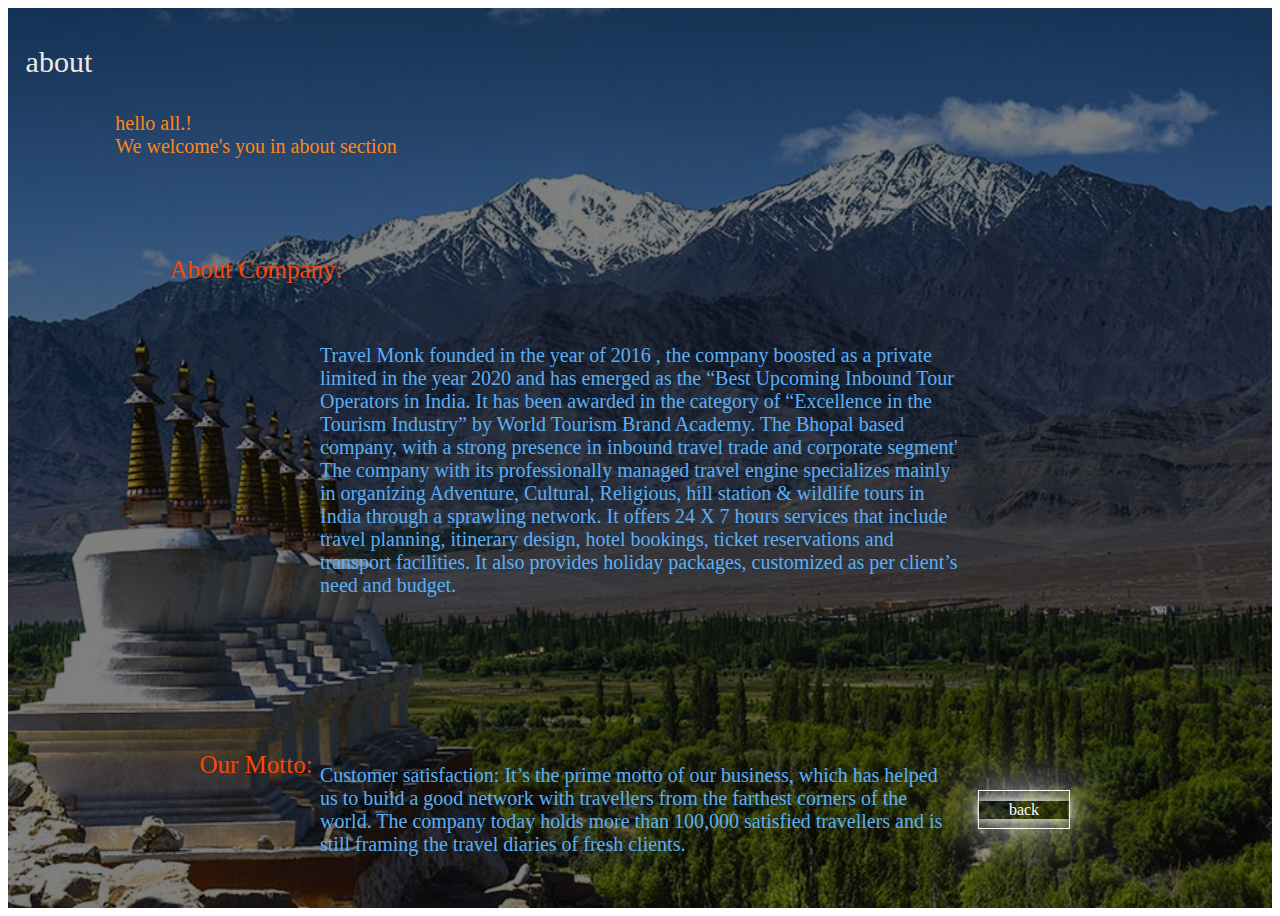
<file: about.html>
<html>
    <body>
        <header>
        <link rel="stylesheet" type="text/css" href="about.css">
        <div class ="abo">
            about
        </div>
            <div class ="abo1">
            <p>
                hello all.!<br>
                We welcome's you in about section
            </p>
        </div>
        </div>
    </header>
    <div class="button">
        <a href="index.html" class = "btn">back</a>
    </div>
    <div class="sss"><p2>About Company:</p2>
        <p>Travel Monk founded in the year of 2016 , 
        the company boosted as a private limited in the year 2020 and has emerged as the “Best
         Upcoming Inbound Tour Operators in India.
        It has been awarded in the category of “Excellence in the Tourism Industry” by World 
        Tourism Brand Academy.
        The Bhopal based company, with a strong presence in inbound travel trade and corporate segment'
         The company with its professionally managed travel engine specializes mainly in organizing Adventure,
          Cultural, Religious, hill station & wildlife tours in India through a sprawling network. 
          It offers 24 X 7 hours services that include travel planning, itinerary design, hotel bookings, 
          ticket reservations and transport facilities.
         It also provides holiday packages, customized as per client’s need and budget.</p>
       <p3>Our Motto:</p3>
   <p1> Customer satisfaction: It’s the prime motto of our business, which has helped us to build
     a good network with travellers from the farthest corners of the world. The company today
      holds more than 100,000 satisfied travellers and is still framing the travel diaries of
      fresh clients.</p1>
      </div>
    </body>
</html>
</file>
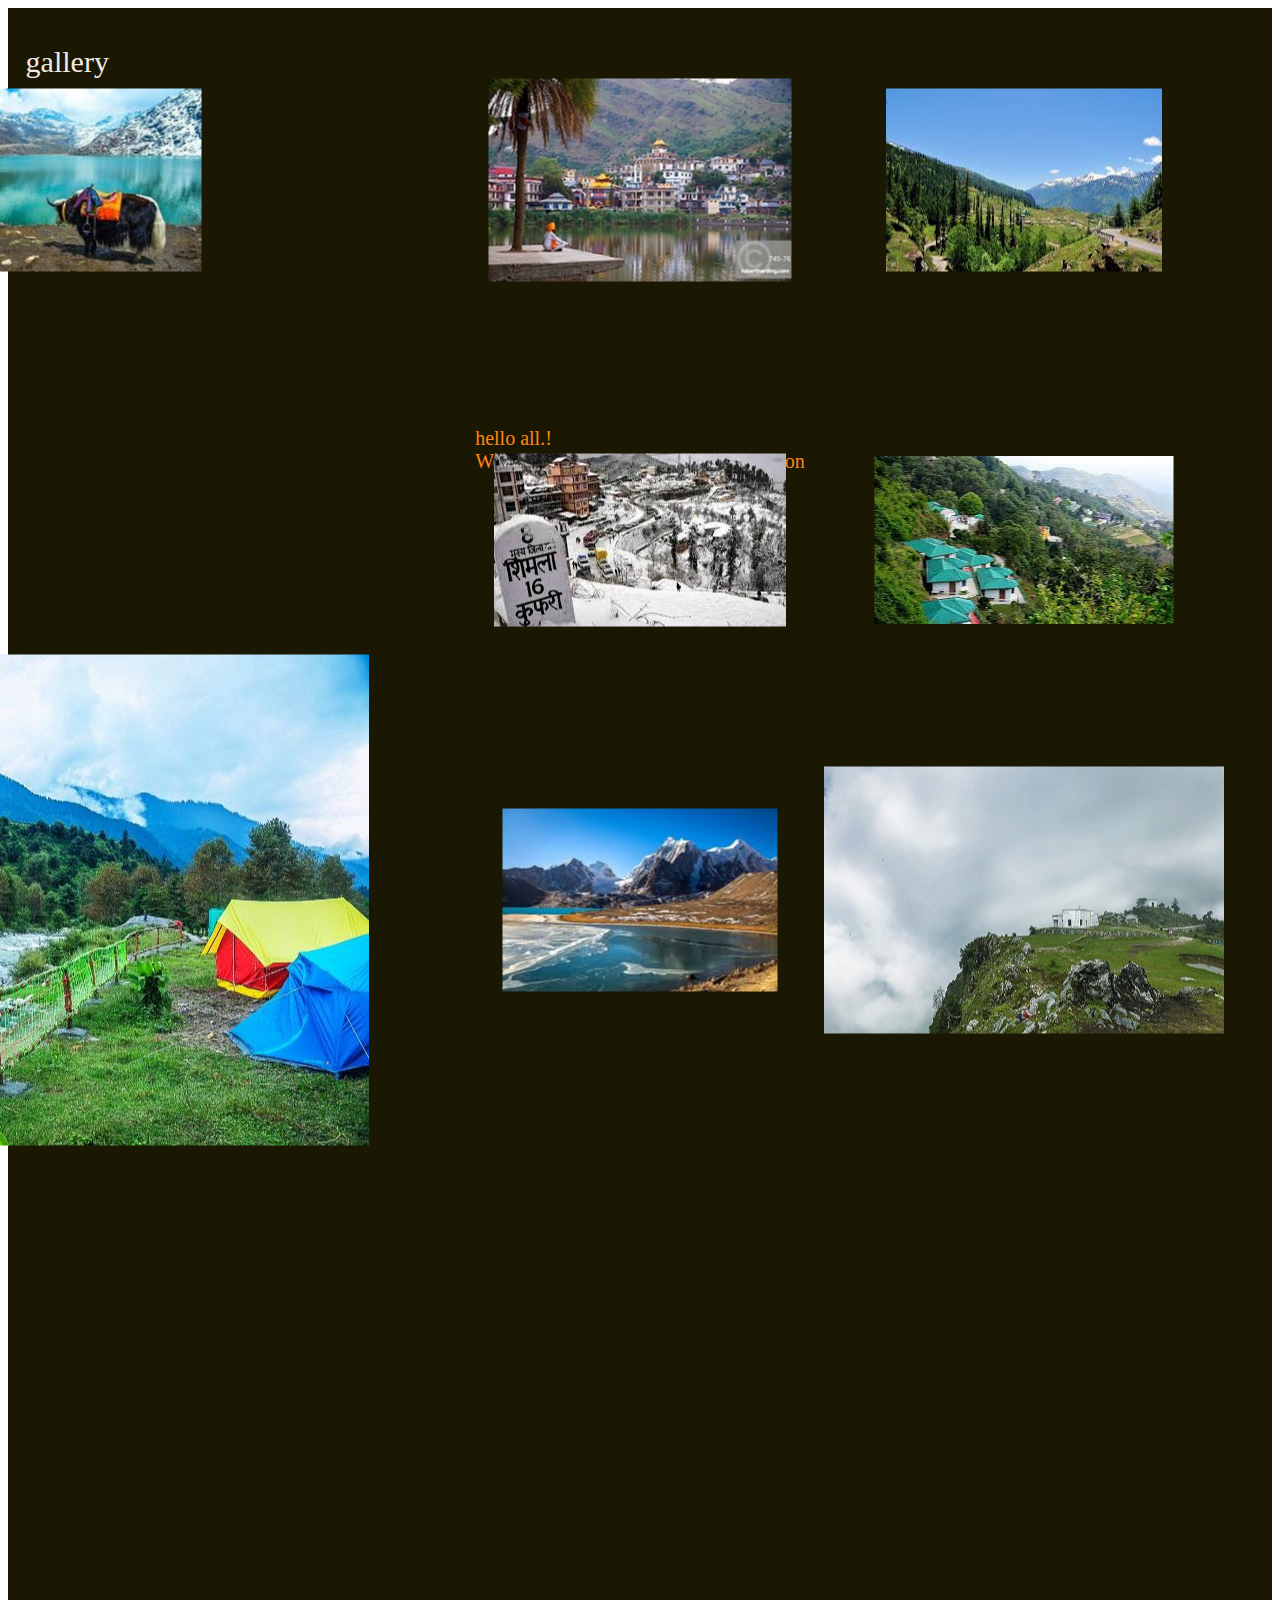
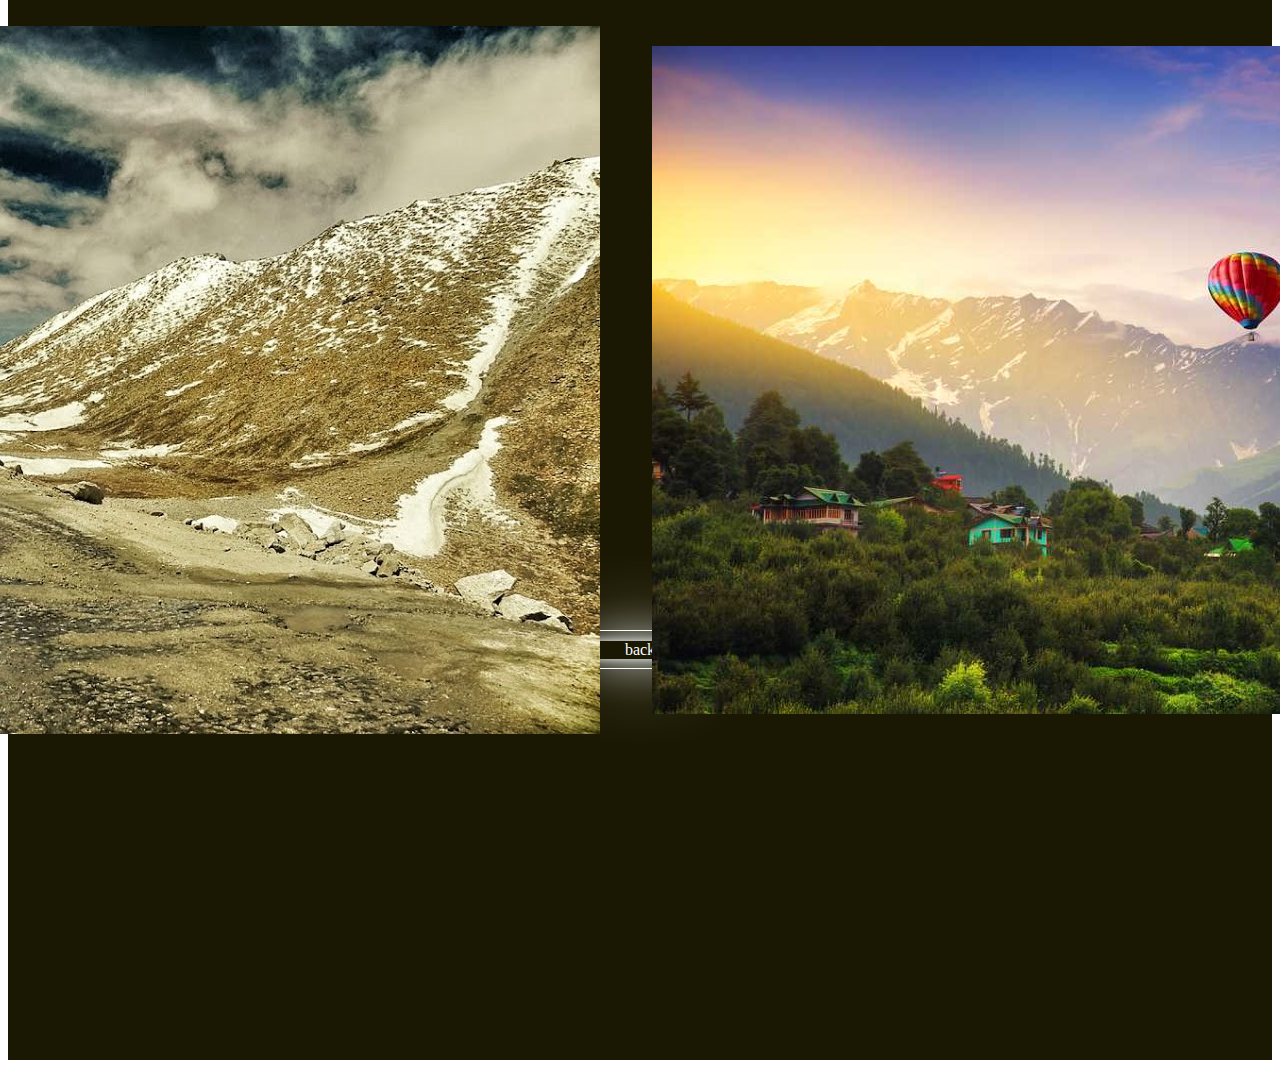
<file: gallery.html>
<html>
    <body>
        <header>
        <link rel="stylesheet" type="text/css" href="gallery.css">
        <div class ="gall">
           gallery
            </div>
            <div class ="gall1">
                hello all.!<br>
                We wellcome's you in our gallery section
                </div>
            

        </div>
        <div class="button">
            <a href="index.html" class = "btn">back</a>
            
        </div>
        <div class="col1">
            <img src="s1.jpg"> 
            </div>
            <div class="col2">
                <img src="s2.jpg">     
             </div>
                <div class="col3">
                    <img src="u1.jpg">   
                 </div>
                    <div class="col4">
                    <img src="u2.jpg"> 
            </div>
            <div class="col5">
                <img src="h1.jpg">     
             </div>
                <div class="col6">
                    <img src="h2.jpg">   
                 </div>
                    <div class="col7">
                    <img src="u3.jpg"> 
            </div>
            <div class="col8">
                <img src="manali2.jpeg">     
             </div>
                <div class="col9">
                    <img src="Ladakh.jpg">   
                 </div>
                    <div class="col10">
                        <img src="MANALI.jpg">   
                    </div> 
        </header>
    </body>
</html>
</file>
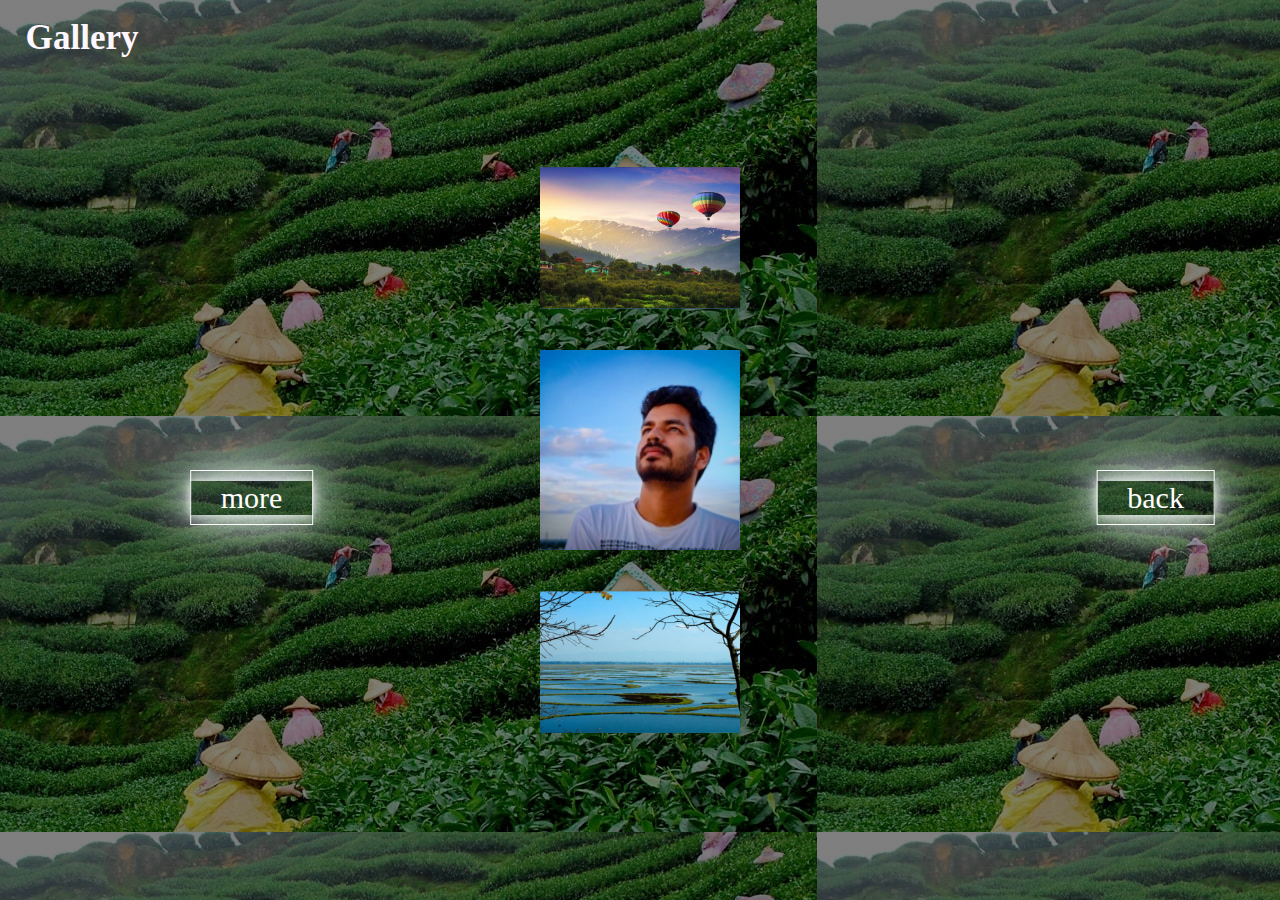
<file: gn1.html>
<!DOCTYPE html>
<html>
    <head>
        <title>Treval Monk</title>
        <link rel="stylesheet" type="text/css" href="gn1.css">
    </head>
    <body>
        <div class="box">
            
            <span style="--i:1;"><img src="MANALI.jpg"></span>
            <span style="--i:2;"><img src="manali2.jpeg"></span>
            <span style="--i:3;"><img src="The-Manali-Gompa.jpg"></span>
            <span style="--i:4;"><img src="114.jpg"></span>
            <span style="--i:5;"><img src="a1.jpg"></span>
            <span style="--i:6;"><img src="s1.jpg"></span>
            <span style="--i:7;"><img src="117.jpg"></span>
            <span style="--i:8;"><img src="sou.jpg"></span>
           
        </div>
        </div>
        <div class="gal">
            <h3>Gallery</h3>
            <div class="button">
                <a href="index.html" class = "btn">back</a>
            </div>
            <div class="button2">
                <a href="gallery.html" class = "btn">more</a>
            </div>
        </div>
       
    </body>
</html>
</file>
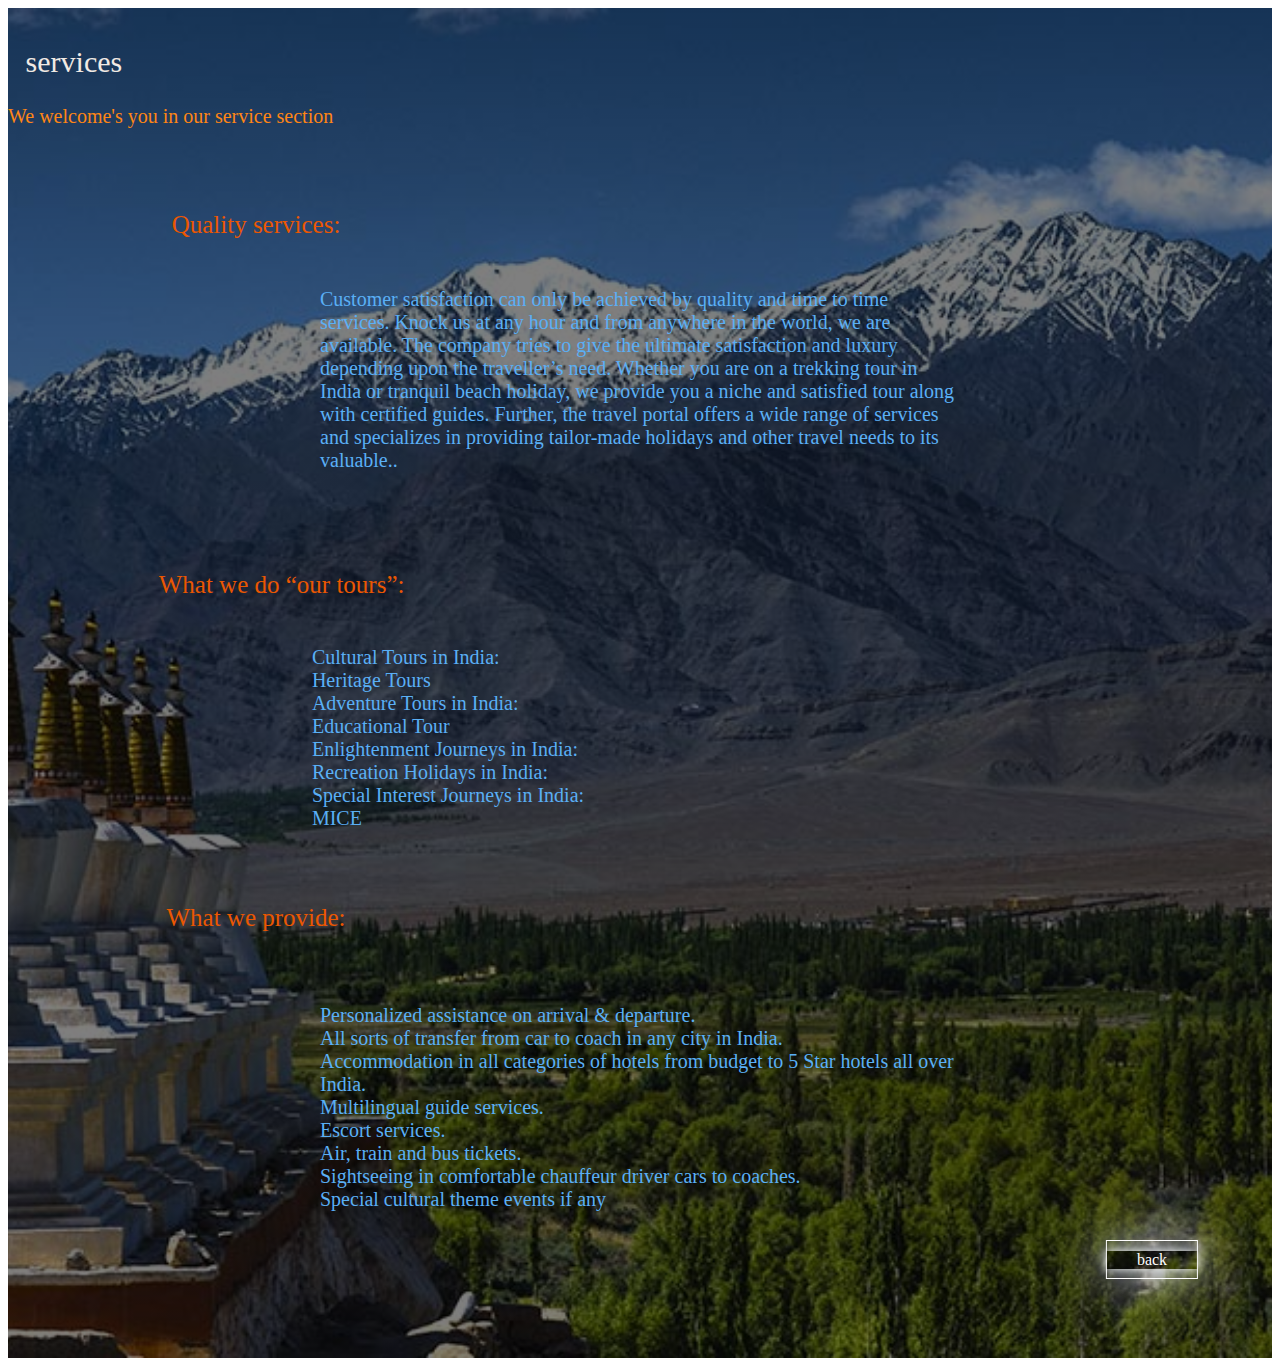
<file: services.html>
<html>
    <body>
        <header>
        <link rel="stylesheet" type="text/css" href="services.css">
        <div class ="ser">
            services
        </div>
            <div class ="ser1">
            <p>
                We welcome's you in our service section  </p>
        </div>
        </div>
    </header>
    <div class="button">
        <a href="index.html" class = "btn">back</a>
    </div>
    <div class="sss"><p1>Quality services:</p1>
        <p>Customer satisfaction can only be achieved by quality and time to time services. Knock us at any
             hour and from anywhere in the world, we are available. The company tries to give the ultimate
              satisfaction and luxury depending upon the traveller’s need. Whether you are on a trekking
            tour in India or tranquil beach holiday, we provide you a niche and satisfied tour along with 
            certified guides. Further, the travel portal offers a wide range of services and 
            specializes in providing tailor-made holidays and other travel needs to its valuable..</p>
            <p2>What we do “our tours”:</p2>
            <p3>Cultural Tours in India:<br>
                Heritage Tours<br>
                Adventure Tours in India:<br>
                Educational Tour<br>
                Enlightenment Journeys in India:<br>
                Recreation Holidays in India:<br>
                Special Interest Journeys in India:<br>
                MICE</p3>
                <p4>What we provide:</p4>
            <p5>
                    Personalized assistance on arrival & departure.<br>
                    All sorts of transfer from car to coach in any city in India.<br>
                    Accommodation in all categories of hotels from budget to 5 Star hotels all over India.<br>
                    Multilingual guide services.<br>
                    Escort services.<br>
                    Air, train and bus tickets.<br>
                    Sightseeing in comfortable chauffeur driver cars to coaches.<br>
                    Special cultural theme events if any</p5>
    </div>
    </body>
</html>
</file>
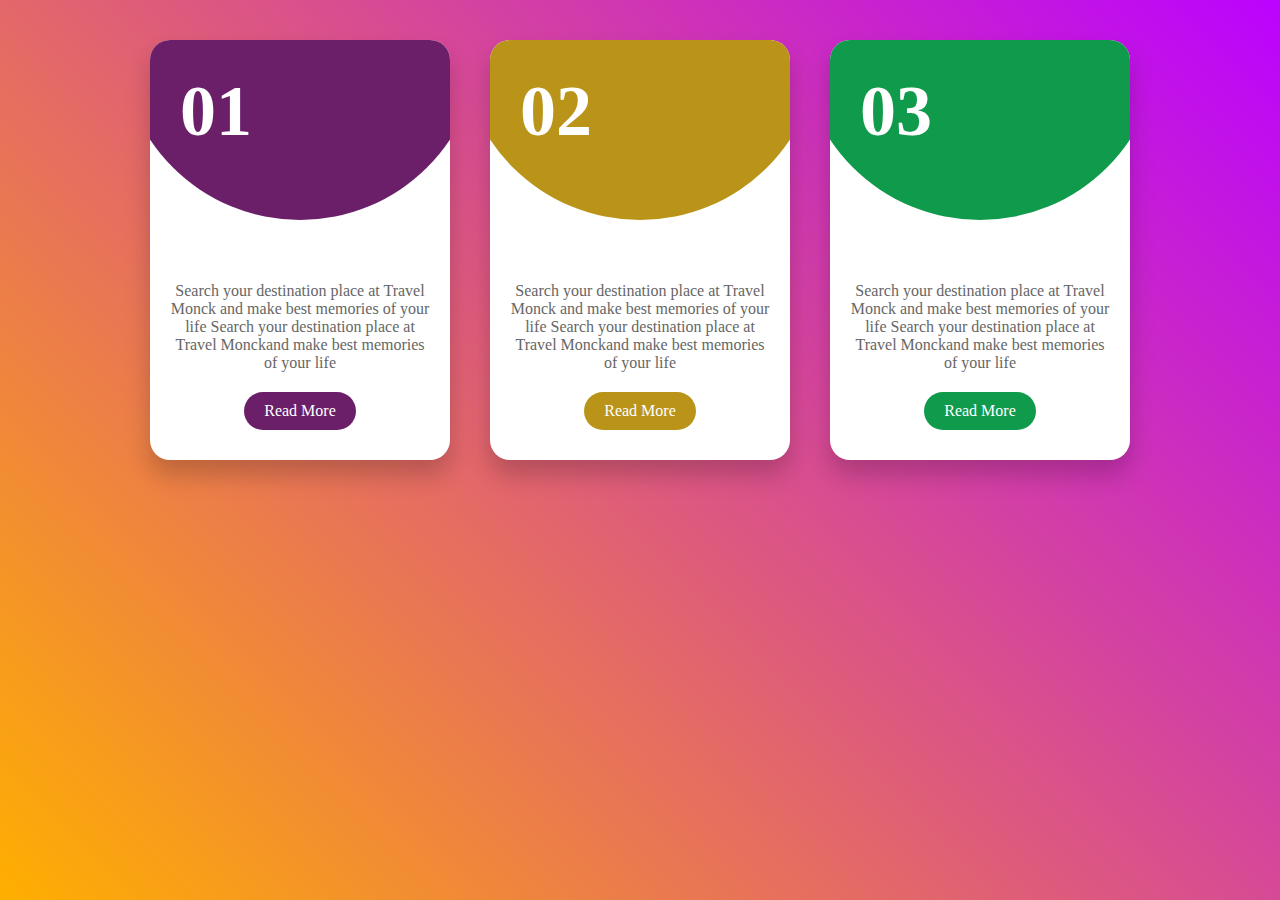
<file: try.html>
<!doctype html>
<html lang="en">
    <head>
        <meta charset="UTF-8">
        <meta name="viewport" content="width=device-width,initial-scale=1.0">
    <title>Travel Monk</title>
    <link rel= "stylesheet" type="text/css" href="try.css">
    

    </head>
    <body>
        <div class="container1">
            <div class="card">
                <div class="circle">
                    <h2>01</h2>
                </div>
                <div class="content1">
                    
                    <p>Search your destination place at Travel Monck and make best memories 
                        of your life Search your destination place at Travel Monckand make 
                        best memories of your life</p>
                        <a href="#">Read More</a>
                </div>
            </div>
            <div class="card">
                <div class="circle">
                    <h2>02</h2>
                </div>
                <div class="content1">
                    
                    <p>Search your destination place at Travel Monck and make best memories 
                        of your life Search your destination place at Travel Monckand make 
                        best memories of your life</p>
                        <a href="#">Read More</a>
                </div>
            </div>
            <div class="card">
                <div class="circle">
                    <h2>03</h2>
                </div>
                <div class="content1">
                    
                    <p>Search your destination place at Travel Monck and make best memories 
                        of your life Search your destination place at Travel Monckand make 
                        best memories of your life</p>
                        <a href="#">Read More</a>
                </div>
            </div>
        </div>
            
    </body>
</html>
</file>
<file: about.css>
header{
   
    background-image:linear-gradient(rgba(0,0,0,0.5),rgba(0,0,0,0.5)), url(The-Manali-Gompa.jpg);
    height:100vh;
    background-size: cover;
    background-position: center;
   
}
.abo {
    position: absolute;
    top : 5%;
    left:2%;
    background-color: rgba(5, 2, 5, 0.897)158, 115);
    background-position: inherit;
    color: rgb(241, 234, 228);
    font-size:30px;  
    font-family: 'Times New Roman', Times, serif;
}
.abo1{
    position: absolute ;
    top: 15%;
    left:20%;
    transform:translate(-50%,-50%);
    outline-color: rgb(141, 20, 255);
    backface-visibility: initial;
    align-content: center;
    background-origin: padding-box;
    contain: style;
    color: rgb(255, 134, 20);
    font-size:20px;  
  }
  .button{
    position:absolute;
    top :90%;
    left: 80%;
    transform:translate(-50%,-50%);
    box-shadow:0 0 10px #f6fafd,0 0 40px #f6fafd, 0 0 80px #f6fafd;
}
.btn{
    border:1px solid #fff;
    padding:10px 30px;
    color:#fff;
    text-decoration:none ;
    transition:0.6s ease;
}
.btn:hover{
    background-color:#fff;
    color: #000;
}
.sss p{
    position: absolute ;
    top: 50%;
    left:50%;
    transform:translate(-50%,-50%);
    color: rgb(90, 175, 245);
    font-size:20px;  
}
     .sss p1{
        position: absolute;
        top: 90%;
        left:50%;
        transform:translate(-50%,-50%);
        color: rgb(90, 175, 245);
        font-size:20px; 
    }
    .sss p2{
        position: absolute ;
        top: 30%;
        left:20%;
        transform:translate(-50%,-50%);
        color: orangered;
        font-size:25px;  
    }
    .sss p3{
        position: absolute ;
        top: 85%;
        left:20%;
        transform:translate(-50%,-50%);
        color: orangered;
        font-size:25px;  
    }
</file>
<file: gallery.css>
header{
   background-color: rgb(26, 23, 2);
   
    height: 300%;
    background-size: cover;
    background-position: center;
    
}
    .ser,.gall {
        position: absolute;
        top : 5%;
        left:2%;
        background-color: rgba(5, 2, 5, 0.897)158, 115);
        background-position: inherit;
        color: rgb(241, 234, 228);
        font-size:30px;  
        font-family: 'Times New Roman', Times, serif;
    }
    .ser1,.gall1,.abo1{
        position: absolute ;
        top: 50%;
        left:50%;
        transform:translate(-50%,-50%);
        outline-color: rgb(141, 20, 255);
        backface-visibility: initial;
        align-content: center;
        background-origin: padding-box;
        contain: style;
        color: rgb(255, 134, 20);
        font-size:20px;  
      }
      .ser2{
       
          max-width: 200px;
          min-height: 100px;
          background-color: rgb(10, 10, 10);
          background-origin: padding-box;
      }
      .ser3{
          top: auto;
          float: left;
        max-width: 200px;
        min-height: 100px;
        background-color: azure;
       background-origin: padding-box;
       text-anchor: middle;

    }
    .button{
        position:absolute;
        top :250%;
        left: 50%;
        transform:translate(-50%,-50%);
        box-shadow:0 0 10px #f6fafd,0 0 40px #f6fafd, 0 0 80px #f6fafd;
    }
    .btn{
        border:1px solid #fff;
        padding:10px 30px;
        color:#fff;
        text-decoration:none ;
        transition:0.6s ease;
    }
    .btn:hover{
        background-color:#fff;
        color: #000;
    }
    .col1{
        position: absolute;
        top: 20%;
        left:5%;
        transform:translate(-50%,-50%); 
    }
    .col2{
        position: absolute;
        top: 100%;
        left:50%;
        transform:translate(-50%,-50%); 
    }
    .col3{
        position: absolute;
        top: 60%;
        left:80%;
        transform:translate(-50%,-50%); 
    }
    .col4{
        position: absolute;
        top: 20%;
        left:80%;
        transform:translate(-50%,-50%); 
    }
    .col5{
        position: absolute;
        top: 20%;
        left:50%;
        transform:translate(-50%,-50%); 
    }
    .col6{
        position: absolute;
        top: 60%;
        left:50%;
        transform:translate(-50%,-50%); 
    }
    .col7{
        position: absolute;
        top: 100%;
        left:80%;
        transform:translate(-50%,-50%); 
    }
    .col8{
        position: absolute;
        top: 100%;
        left:0%;
        transform:translate(-50%,-50%); 
    }
    .col9{
        position: absolute;
        top: 220%;
        left:10%;
        transform:translate(-50%,-50%); 
    }
    .col10{
        position: absolute;
        top: 220%;
        left:90%;
        transform:translate(-50%,-50%); 
    }
</file>
<file: gn1.css>
*
{
    margin: 0;
    padding: 0;
    box-sizing: border-box;
}
body{
    display: flex;
    justify-content: center;
    align-items: center;
    min-height: 100vh;
    background-image:linear-gradient(rgba(0,0,0,0.5),rgba(0,0,0,0.5)), url(115.jpg);

}
.box {
    position: relative;
    width: 200px;
    height: 200px;
    transform-style: preserve-3d;
    animation: animate 20s linear infinite;
}
@keyframes animate{
    0% {
        transform:perspective(1000px) rotateX(0deg) rotateY(35deg);

    }
    100% {
        transform:perspective(5000px) rotateX(360deg)  rotateY(35deg);

    }
}
.box span{
    position: absolute;
    top: 0;
    left: 0;
    width: 100%;
    height: 100%;
    transform-origin: center;
    transform-style: preserve-3d;
    transform: rotatex(calc(var(--i)*45deg)) translateZ(300px);
}
.box span img{
    position: absolute;
    top:0;
    left: 0;
    width: 100%;
    height: 100%;
    object-fit: cover;
}
.gal{
    position: absolute;
    top : 2%;
    left:2%;
    color: rgb(255, 247, 255);
    font-size:30px;  
    font-family: 'Times New Roman', Times, serif;
}

.button{
    position:absolute;
    top :1200%;
    left: 1000%;
    transform:translate(-50%,-50%);
    box-shadow:0 0 10px #f6fafd,0 0 40px #f6fafd, 0 0 80px #f6fafd;
}
.btn{
    border:1px solid #fff;
    padding:10px 30px;
    color:#fff;
    text-decoration:none ;
    transition:0.6s ease;
}
.btn:hover{
    background-color:#fff;
    color: #000;
}
.button2{
    position:absolute;
    top :1200%;
    left: 200%;
    transform:translate(-50%,-50%);
    box-shadow:0 0 10px #f6fafd,0 0 40px #f6fafd, 0 0 80px #f6fafd;
}
/*.btn{
    border:1px solid #fff;
    padding:10px 30px;
    color:#fff;
    text-decoration:none ;
    transition:0.6s ease;
}
.btn:hover{
    background-color:#fff;
    color: #000;
}*/
</file>
<file: services.css>
header{
   
    background-image:linear-gradient(rgba(0,0,0,0.5),rgba(0,0,0,0.5)), url(The-Manali-Gompa.jpg);
    height:150vh;
    background-size: cover;
    background-position: center;
   
}
.ser {
        position: absolute;
        top : 5%;
        left:2%;
        background-color: rgba(5, 2, 5, 0.897)158, 115);
        background-position: inherit;
        color: rgb(241, 234, 228);
        font-size:30px;  
        font-family: 'Times New Roman', Times, serif;
    }
    .ser1{
        position: relative ;
        top: 8%;
        left:50%;
        transform:translate(-50%,-50%);
        outline-color: rgb(141, 20, 255);
        backface-visibility: initial;
        align-content: center;
        background-origin: padding-box;
        contain: style;
        color: rgb(255, 134, 20);
        font-size:20px;  
      }
      .button{
        position:absolute;
        top :140%;
        left: 90%;
        transform:translate(-50%,-50%);
        box-shadow:0 0 10px #f6fafd,0 0 40px #f6fafd, 0 0 80px #f6fafd;
    }
    .btn{
        border:1px solid #fff;
        padding:10px 30px;
        color:#fff;
        text-decoration:none ;
        transition:0.6s ease;
    }
    .btn:hover{
        background-color:#fff;
        color: #000;
    }
    .sss p{
        position: absolute ;
        top: 40%;
        left:50%;
        transform:translate(-50%,-50%);
        outline-color: rgb(141, 20, 255);
        backface-visibility: initial;
        align-content: center;
        background-origin: padding-box;
        contain: style;
        color: rgb(90, 175, 245);
        font-size:20px;  
    }
    .sss:hover p{
        background-color:rgb(30, 136, 131);
        color: rgb(122, 28, 28);
        transform:translate(-50%,-50%);
        box-shadow:0 0 10px #aab8c4,0 0 40px #85abc9, 0 0 80px #73b8ec;
    
    }
    .sss p1{
        position: absolute ;
        top: 25%;
        left:20%;
        transform:translate(-50%,-50%);
        align-content: center;
        background-origin: padding-box;
        contain: style;
        color: rgb(235, 87, 1);
        font-size:25px;  
    }
    .sss p2{
        position: absolute ;
        top: 65%;
        left:22%;
        transform:translate(-50%,-50%);
        align-content: center;
        background-origin: padding-box;
        contain: style;
        color: rgb(235, 87, 1);
        font-size:25px;  
    }
    .sss p3{
        position: absolute ;
        top: 82%;
        left:35%;
        transform:translate(-50%,-50%);
        outline-color: rgb(141, 20, 255);
        backface-visibility: initial;
        align-content: center;
        background-origin: padding-box;
        contain: style;
        color: rgb(90, 175, 245);
        font-size:20px;  
    }
    .sss:hover p3{
        background-color:rgb(30, 136, 131);
        color: rgb(122, 28, 28);
        transform:translate(-50%,-50%);
        box-shadow:0 0 10px #aab8c4,0 0 40px #85abc9, 0 0 80px #73b8ec;
    }
    .sss p4{
        position: absolute ;
        top: 102%;
        left:20%;
        transform:translate(-50%,-50%);
        align-content: center;
        background-origin: padding-box;
        contain: style;
        color: rgb(235, 87, 1);
        font-size:25px;  
    }
    .sss p5{
        position: absolute ;
        top: 123%;
        left:50%;
        transform:translate(-50%,-50%);
        outline-color: rgb(141, 20, 255);
        backface-visibility: initial;
        align-content: center;
        background-origin: padding-box;
        contain: style;
        color: rgb(90, 175, 245);
        font-size:20px;  
    }
    .sss:hover p5{
        background-color:rgb(30, 136, 131);
        color: rgb(122, 28, 28);
        transform:translate(-50%,-50%);
        box-shadow:0 0 10px #aab8c4,0 0 40px #85abc9, 0 0 80px #73b8ec;
    }
</file>
<file: try.css>
*
{
    margin:0;
    padding: 0;
    box-sizing: border-box;
    font-family:'poppins'.sans-serif;
}
body
{
    display: flex;
    justify-content: center;
    align-items: center;
    min-height: 100px;
    background: linear-gradient(45deg,#ffaf00, #bb02ff);
    background-attachment: fixed ;
}
.container1{
    position: relative;
    width: 1150px;
    padding:20px;
    display: flex;
    justify-content: center;
    align-items: center;
    flex-wrap: wrap: wrap;

}
.container1 .card
{
    position: relative;
    width: 300px;
    height: 420px;
    background: #fff;
    margin: 20px;
    border-radius: 20px;
    overflow: hidden;
    box-shadow: 0 15px 25px rgba(0,0,0,0.2);
    transition: 0.5s;
}
.container1:hover .card{
    filter: blur(20px);
    transform:scale(0.9);
    opacity: 0.5;
}
.container1 .card:hover{
    filter: blur(0px);
    transform:scale(1.1);
    opacity: 1;
}
.container1 .card .circle
{
    position: relative;
    width: 100%;
    height: 100%;
    background: #000;
    clip-path: circle(180px at center 0);
}
.container1 .card .circle h2{
    color: #fff;
    font-size: 4.5em;
    padding: 30px ;
}
.container1 .card .content1{
    position: absolute;
    bottom: 10px;
    padding: 20px;
    page-break-after: 20px;
    text-align: center;
}
.container1 .card .content1 p{
    color: #666;
}
.container1 .card .content1 a{
    position: relative;
    display: inline-block;
    padding: 10px 20px;
    background: #000;
    color: #fff;
    border-radius: 40px;
    text-decoration: none;
    margin-top: 20px;

}
.container1 .card:nth-child(1) .circle, .container1 .card:nth-child(1) .content1 a{
    background: rgb(107, 31, 105);
}
.container1 .card:nth-child(2) .circle, .container1 .card:nth-child(2) .content1 a{
    background: rgb(185, 148, 25);
}
.container1 .card:nth-child(3) .circle, .container1 .card:nth-child(3) .content1 a{
    background: rgb(16, 155, 76);
}
</file>
